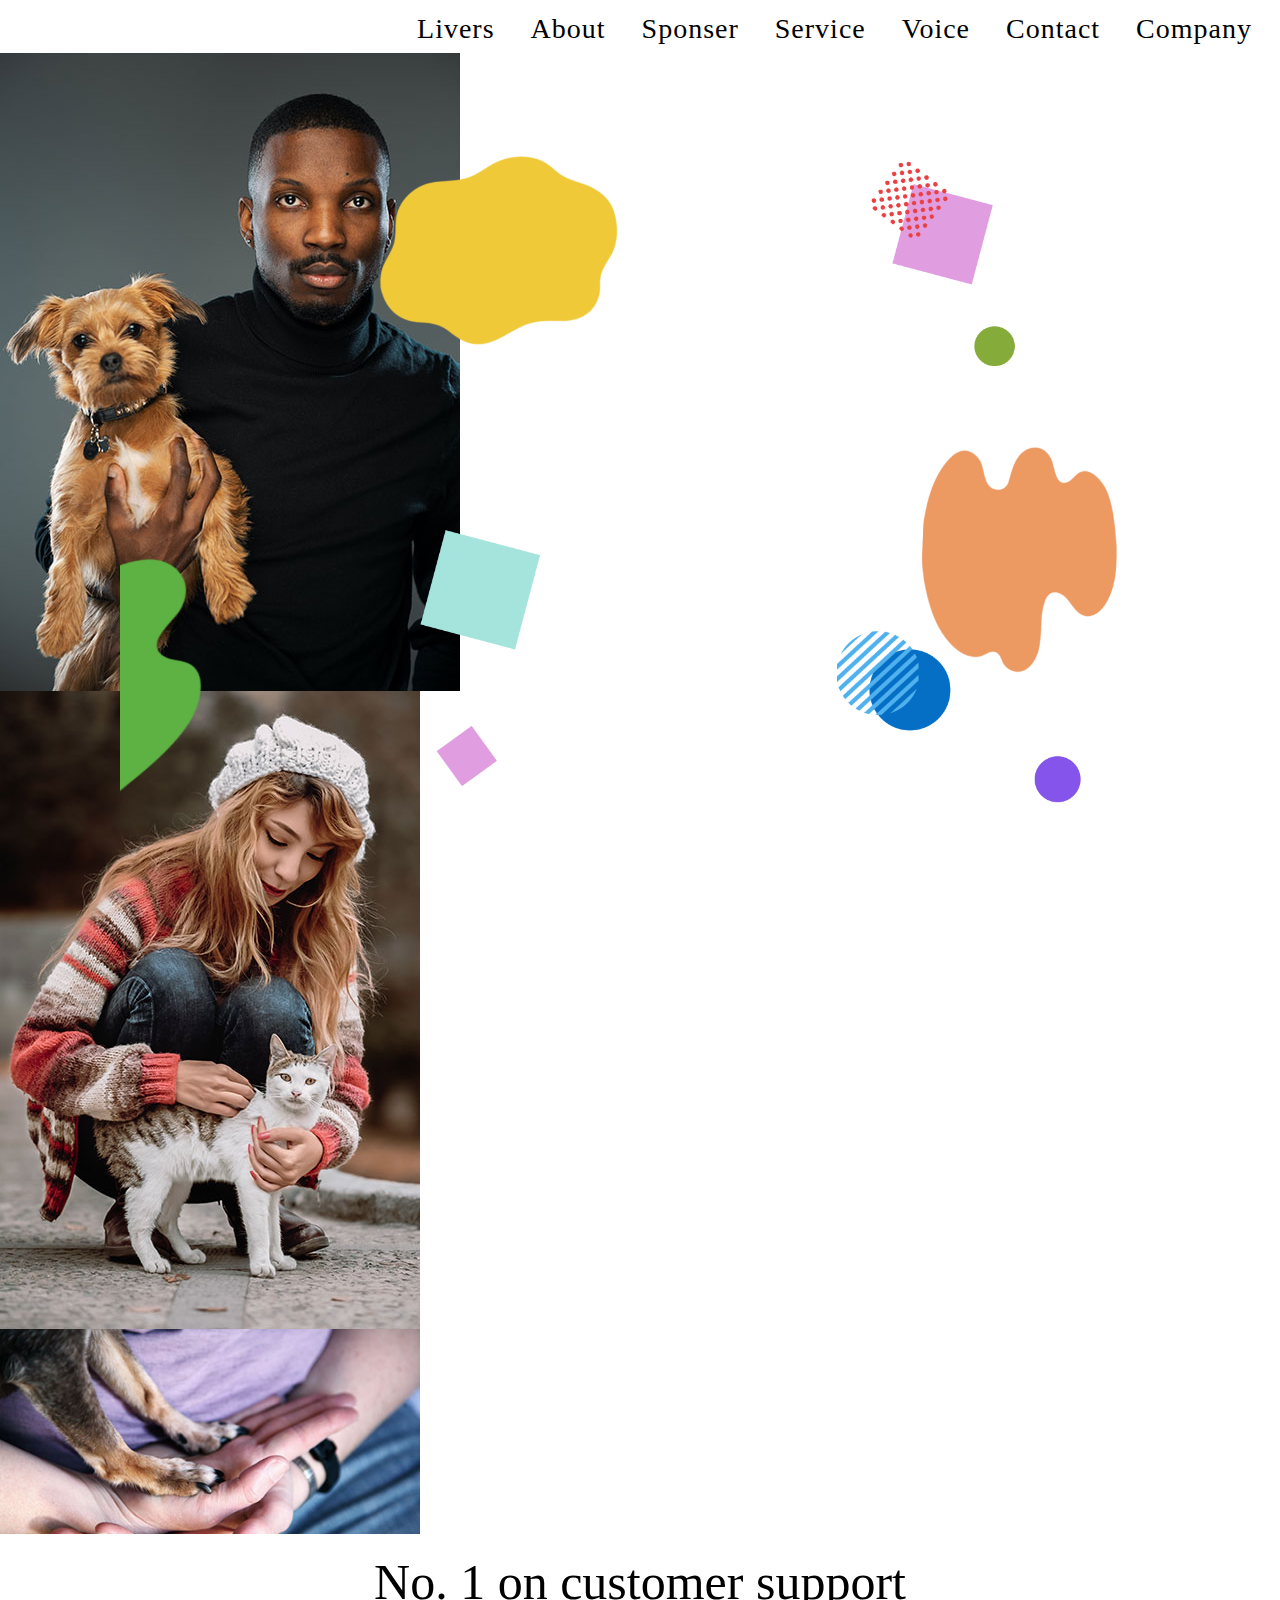
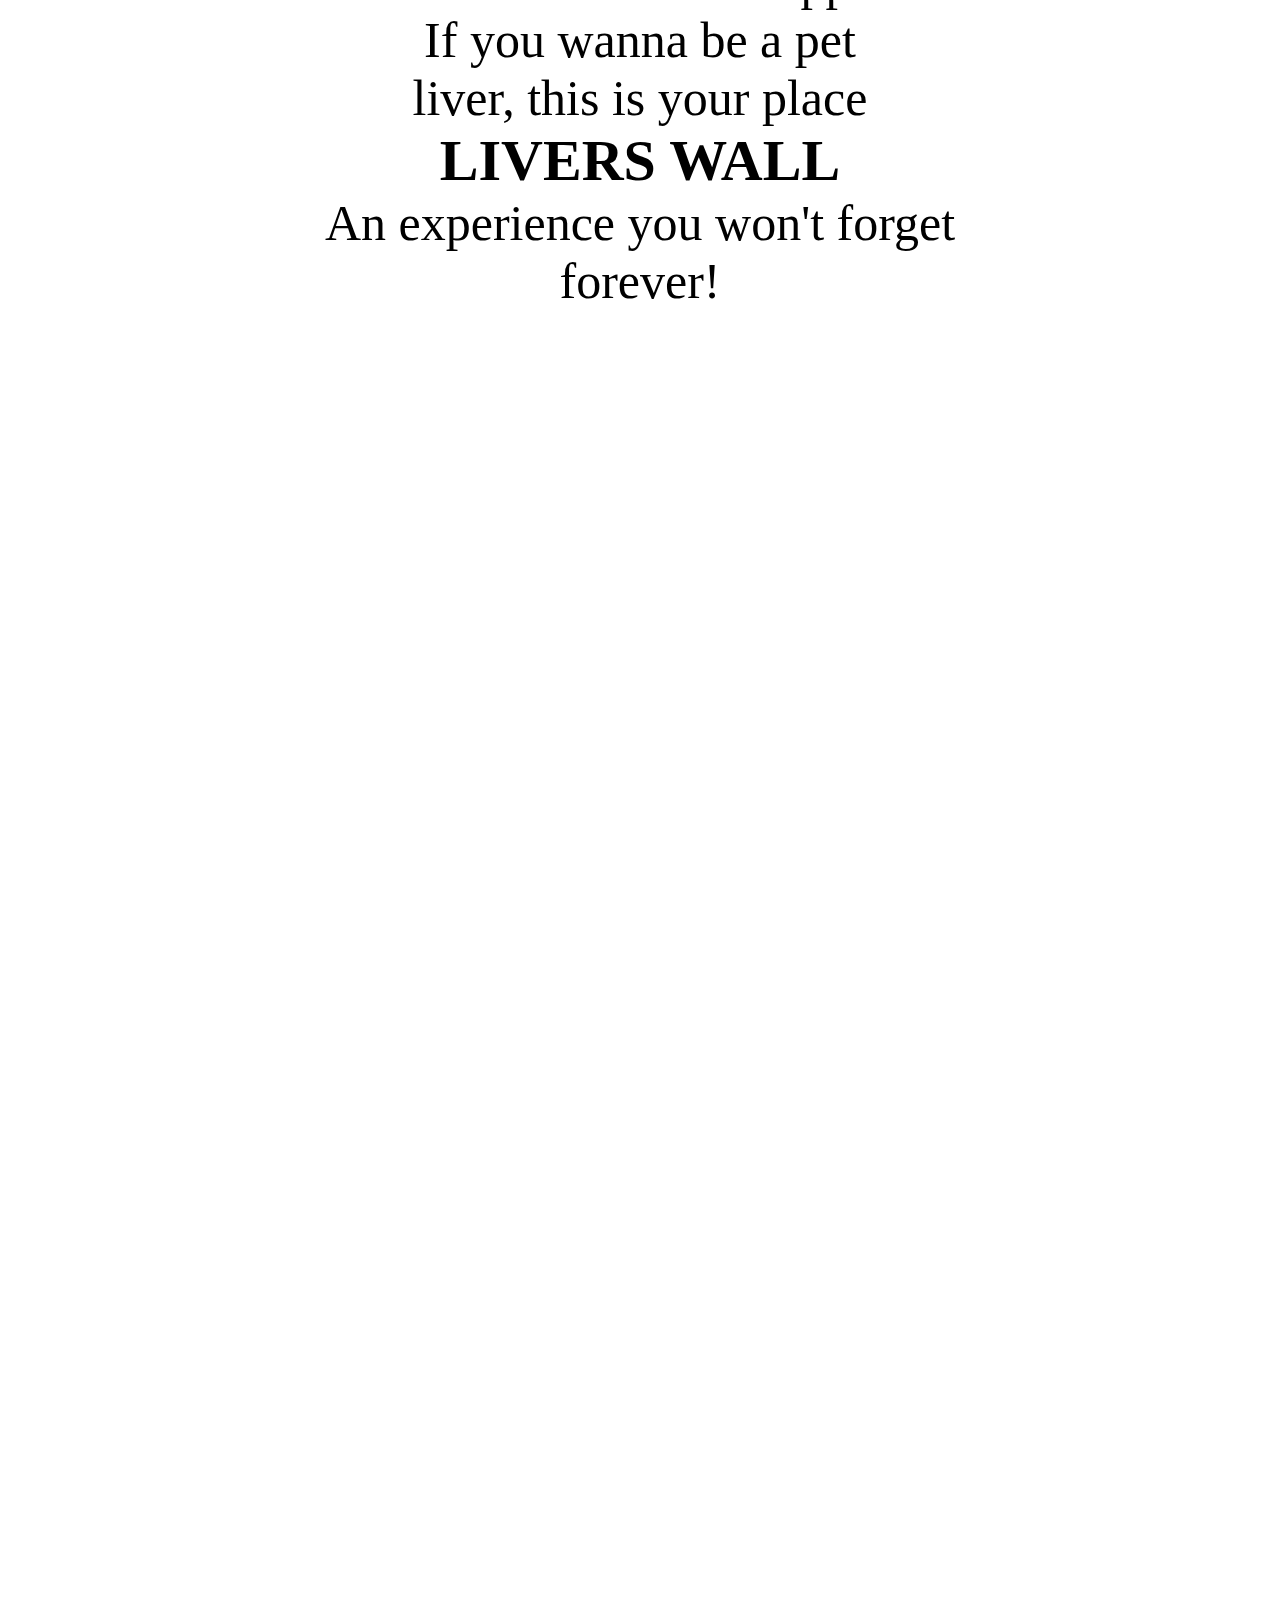
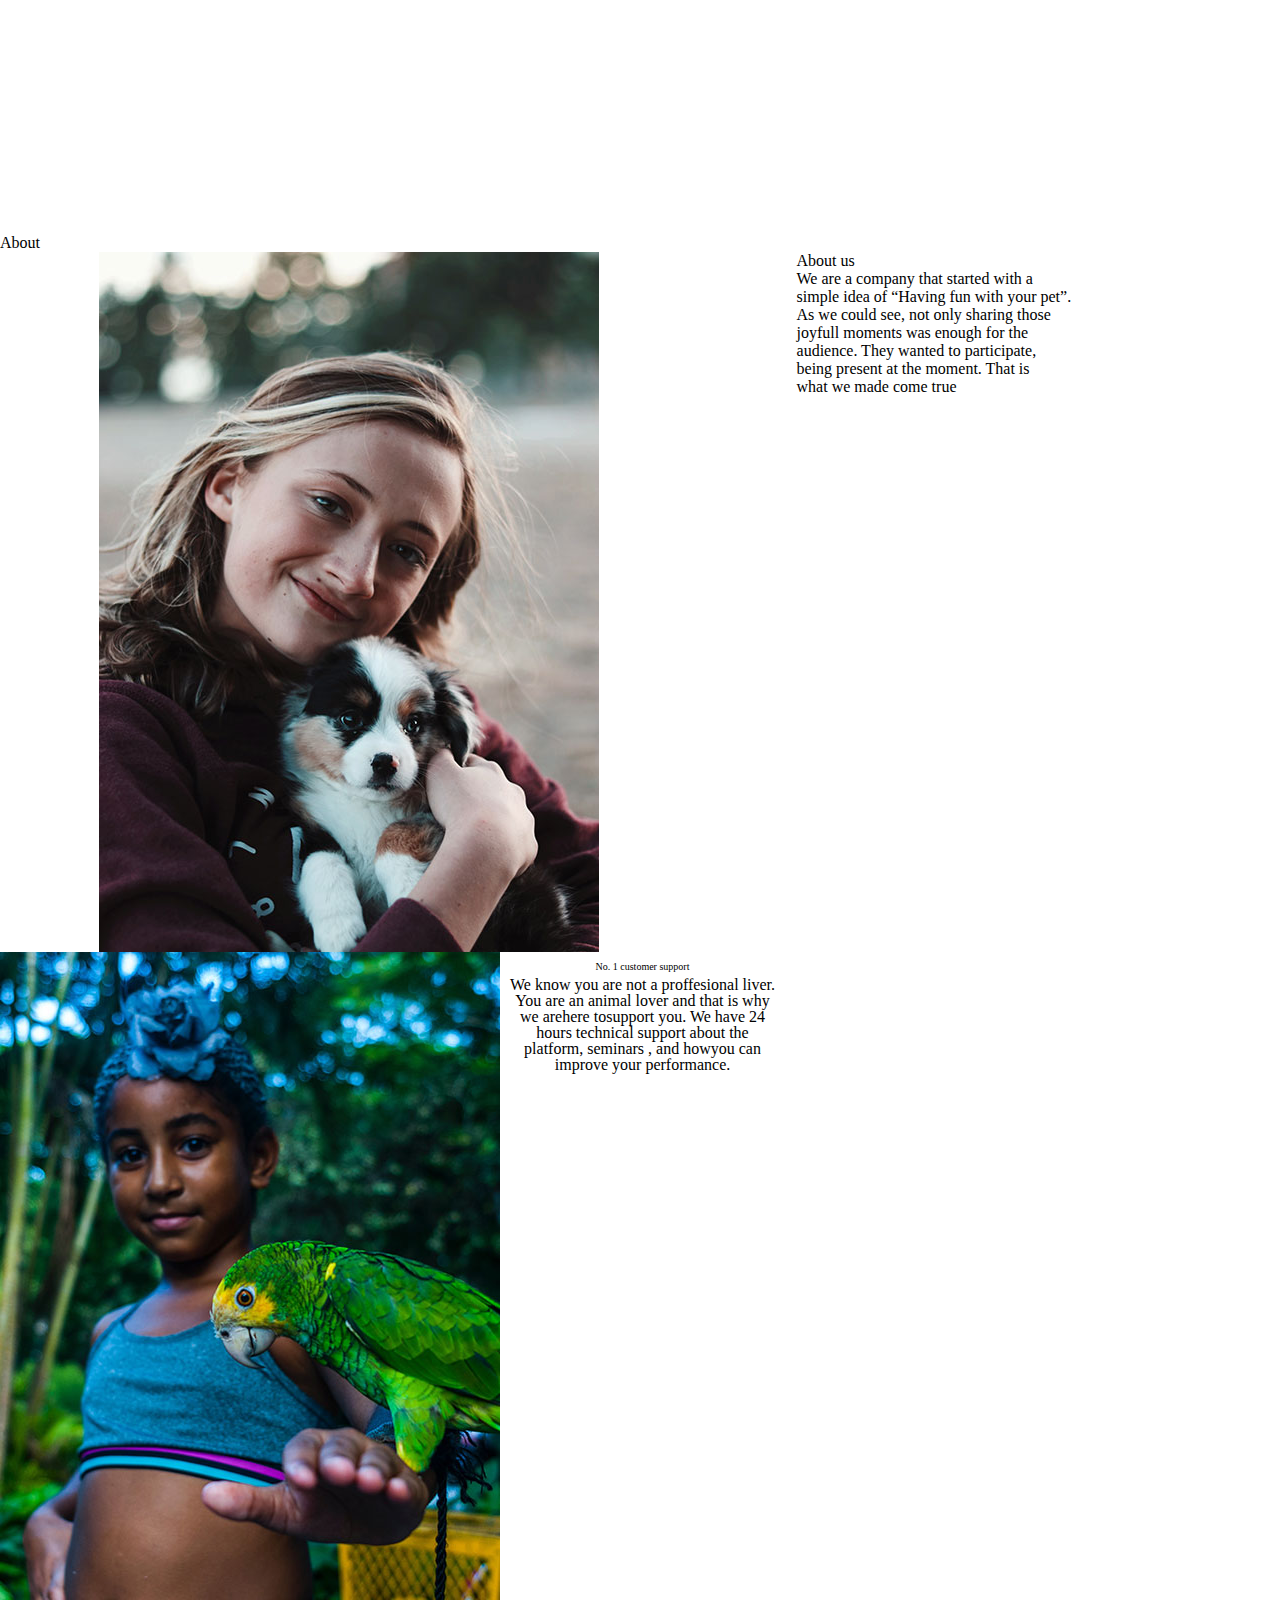
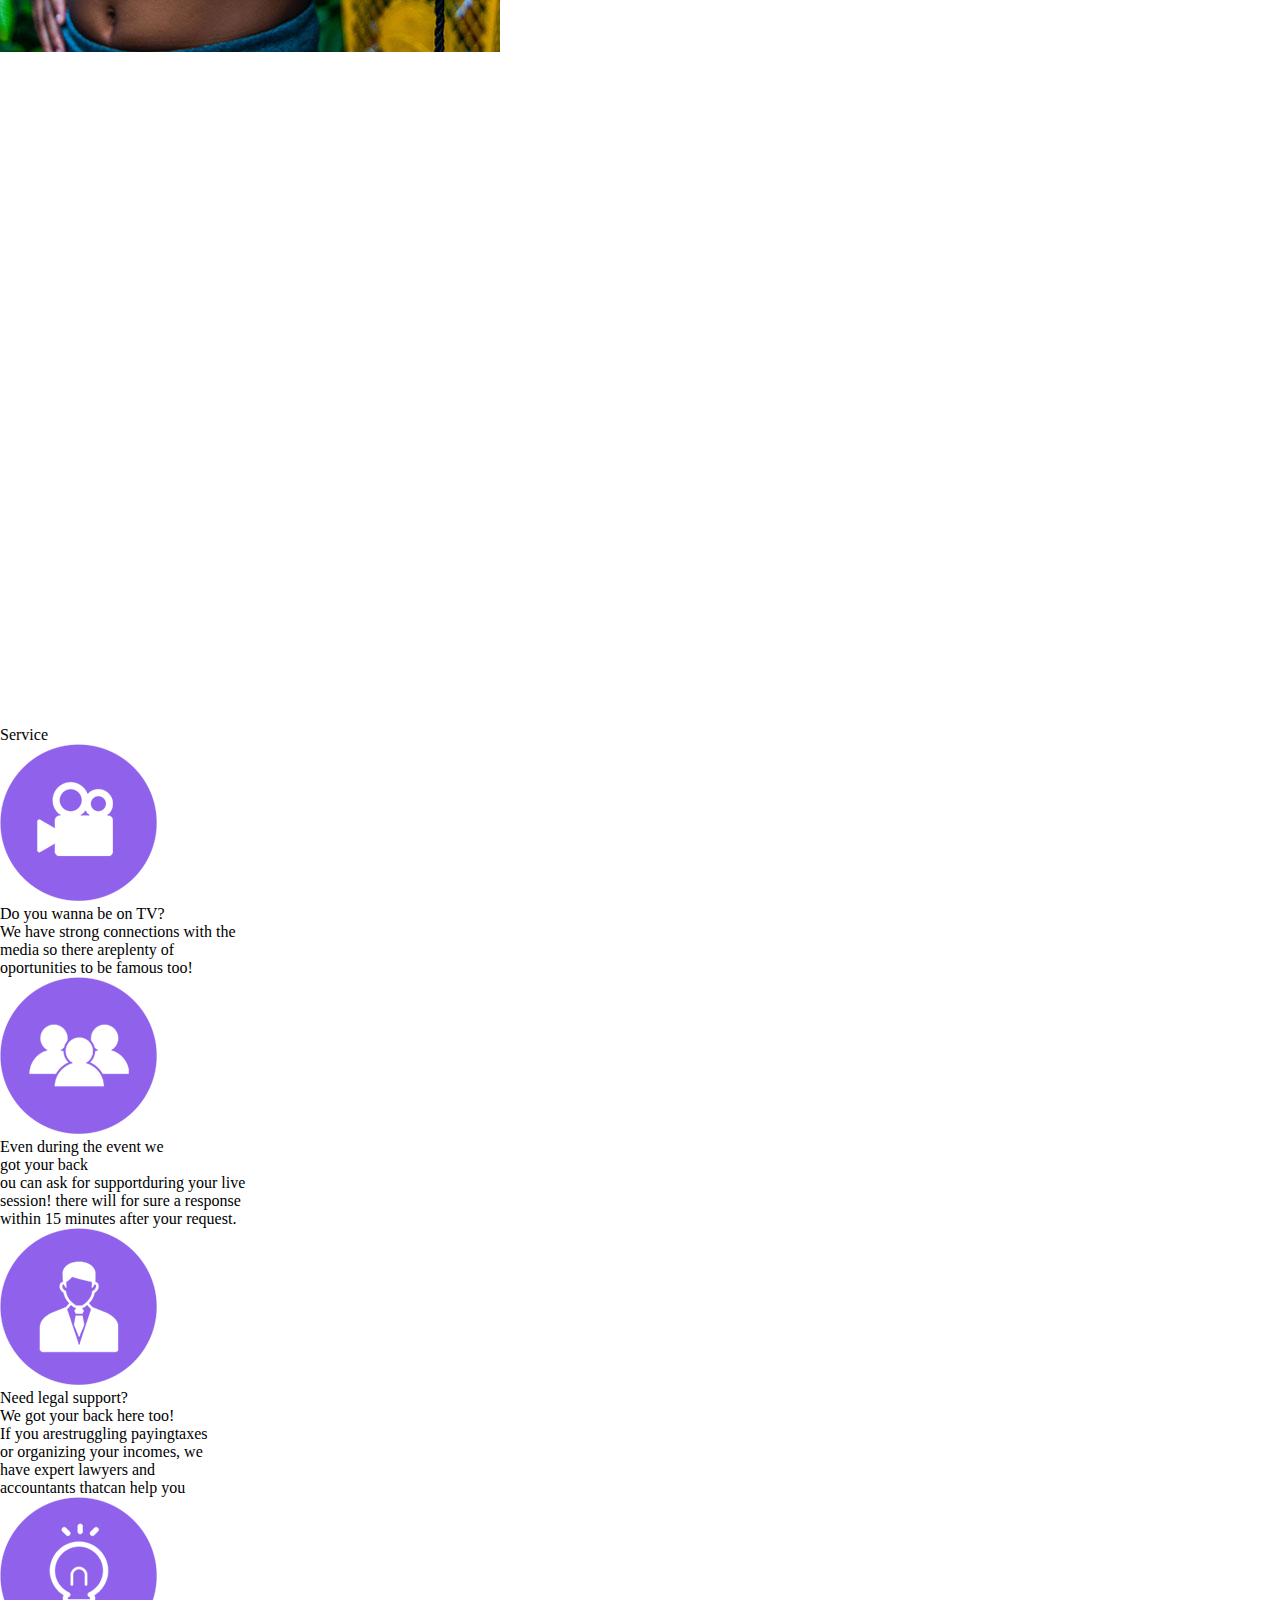
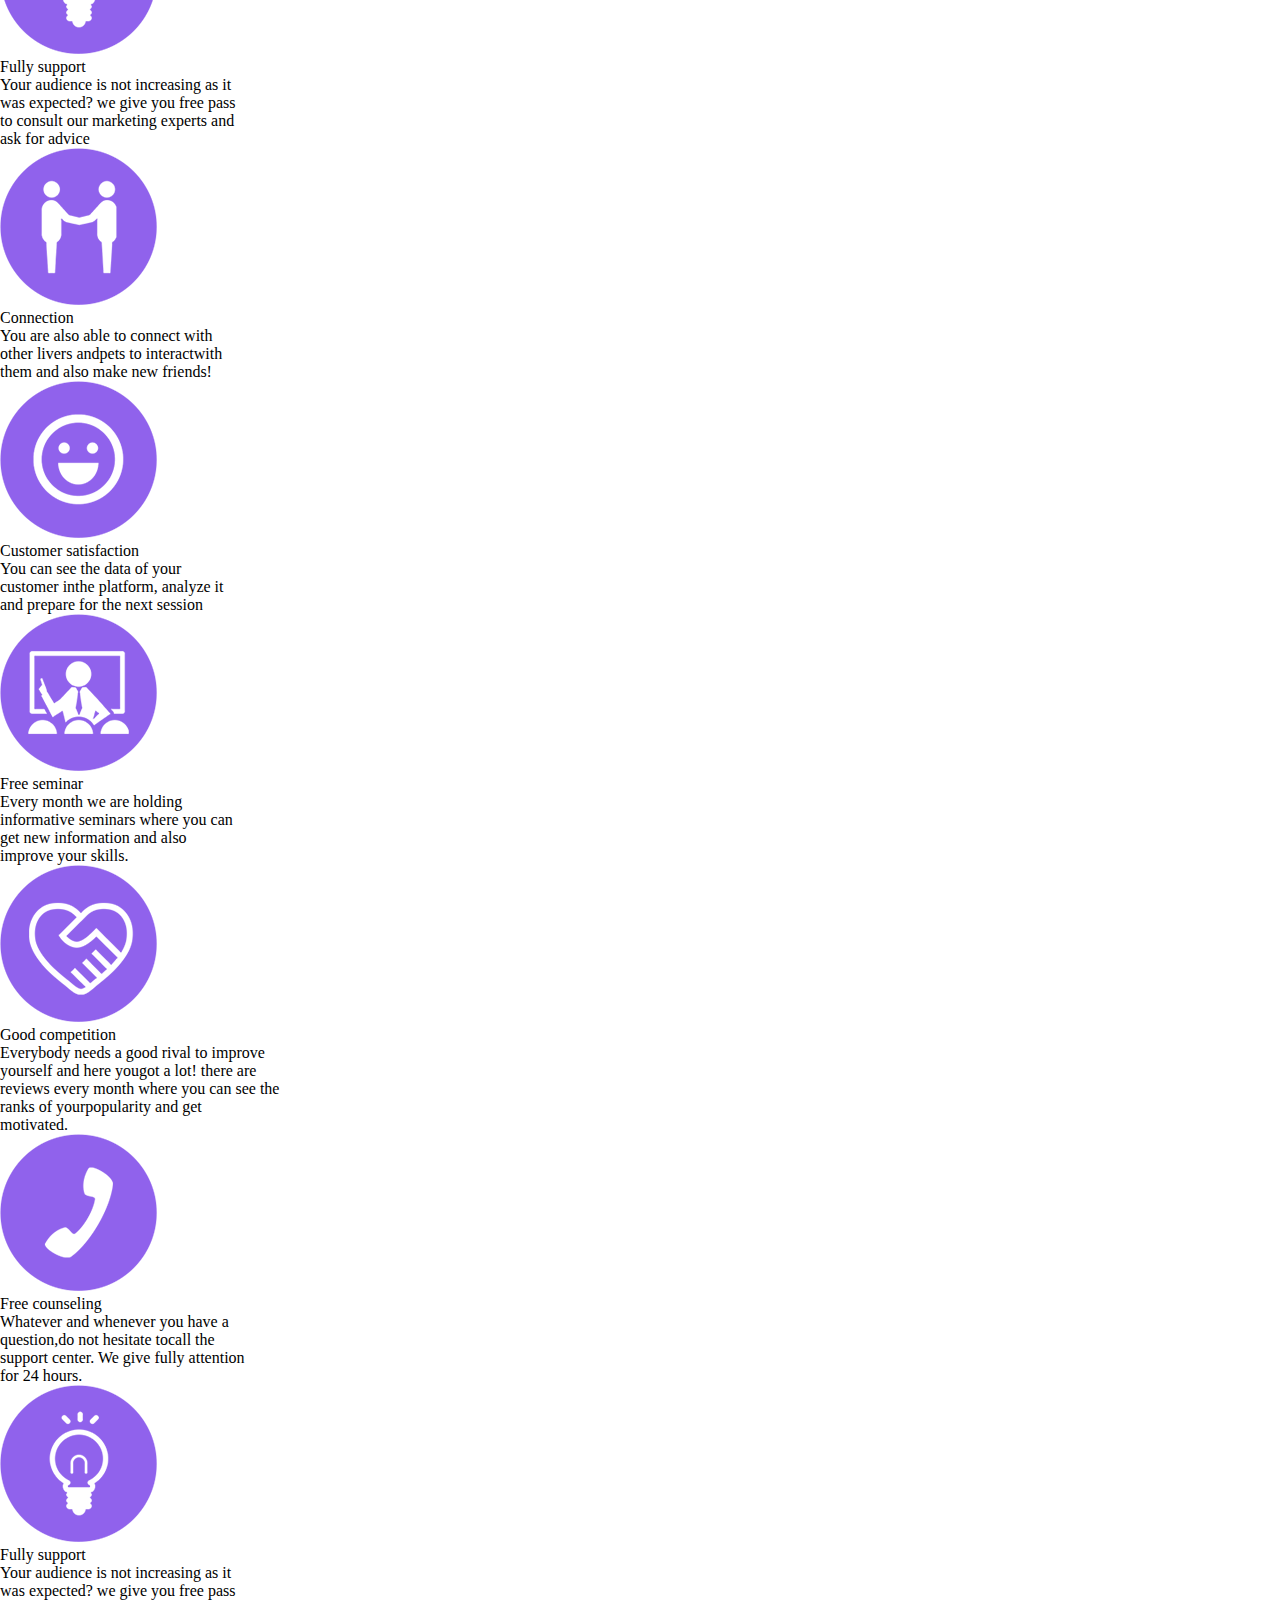
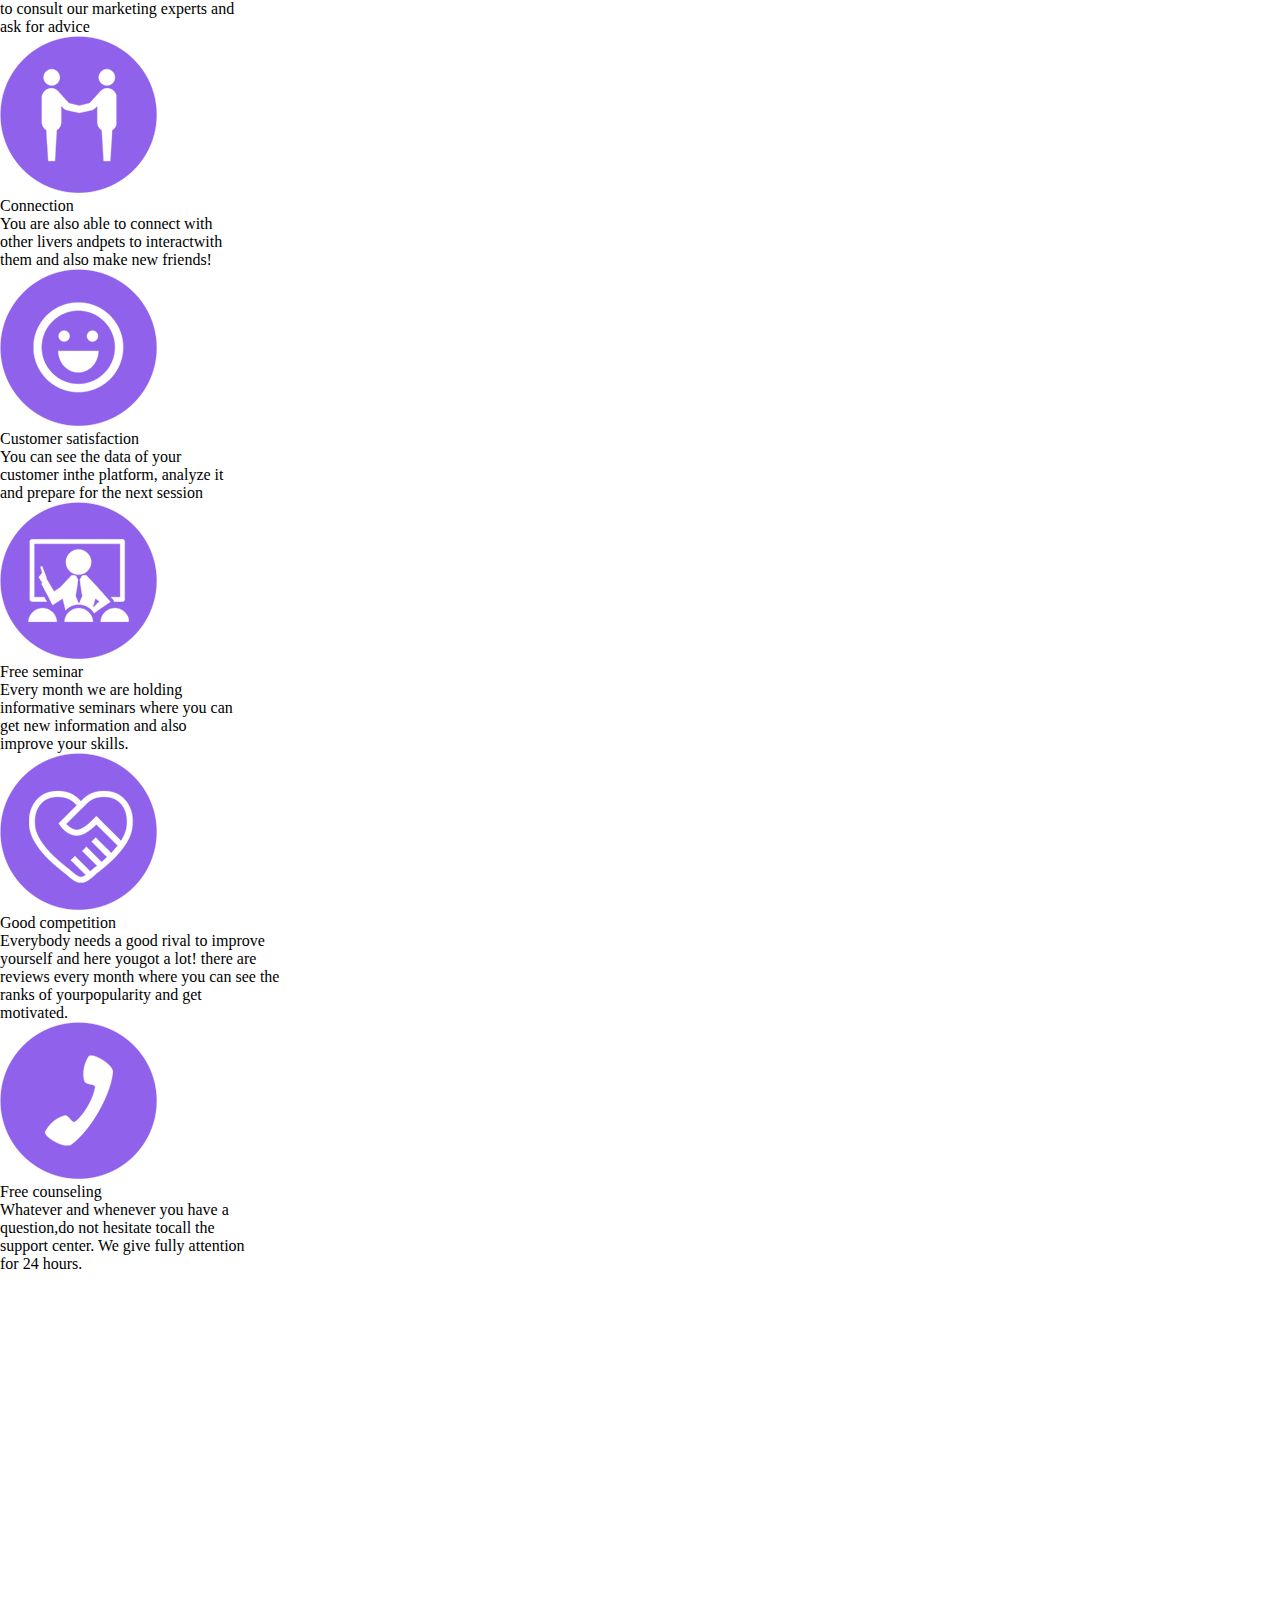
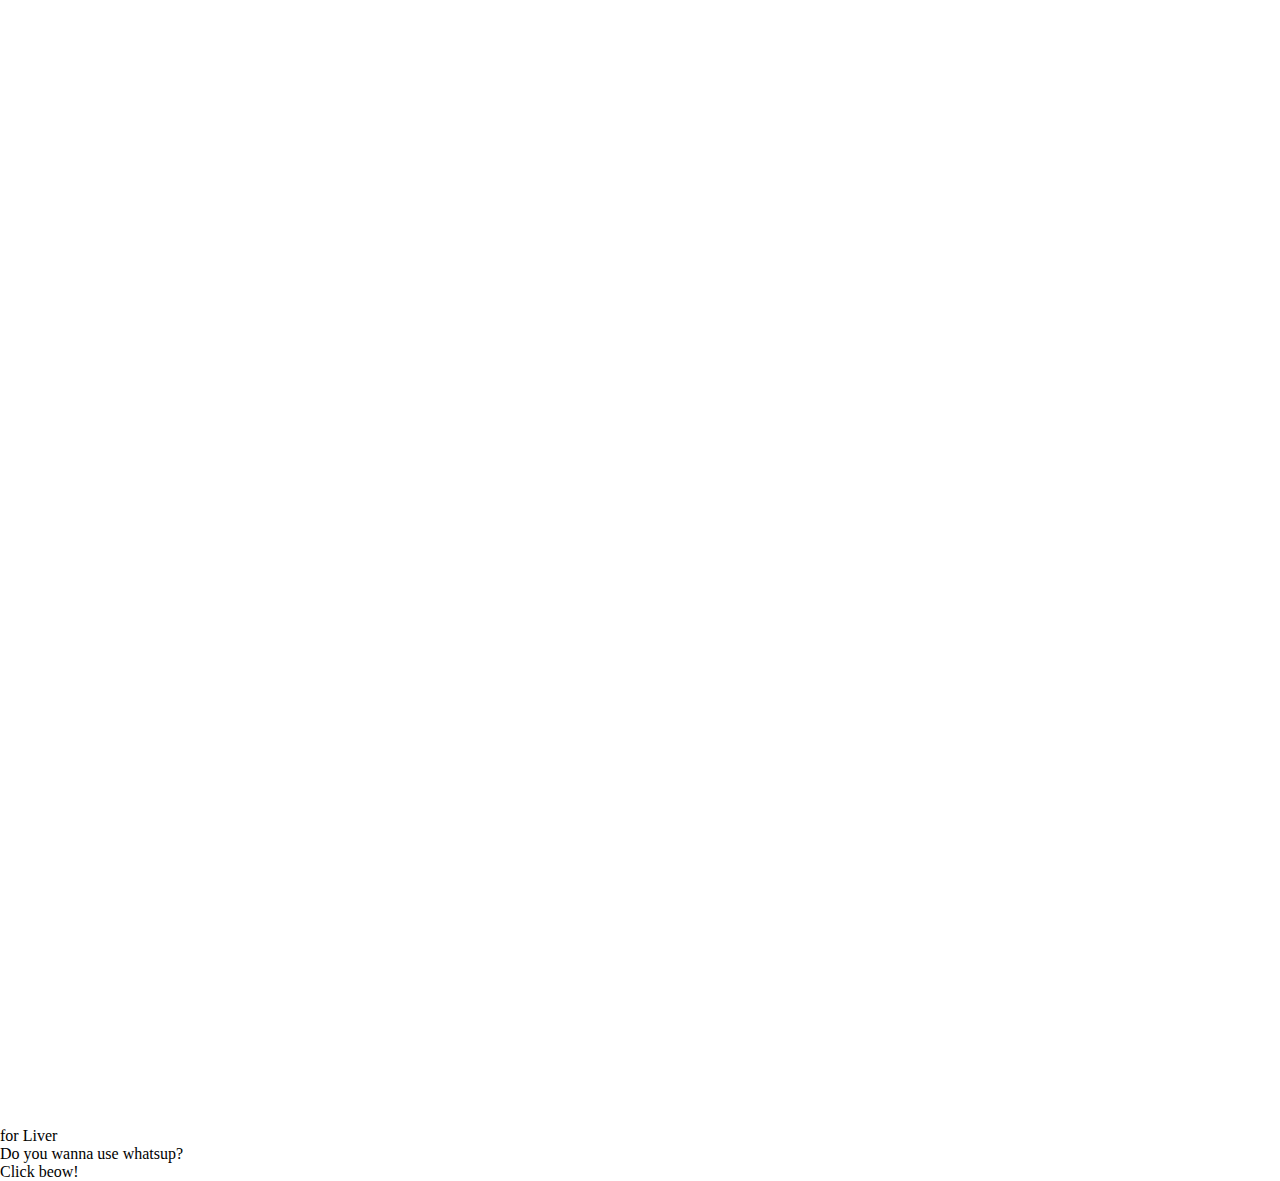
<file: index.html>
<!DOCTYPE html>
<html lang="en">

<head>
  <meta charset="UTF-8">
  <meta http-equiv="X-UA-Compatible" content="IE=edge">
  <meta name="viewport" content="width=device-width, initial-scale=1.0">

  <link rel="stylesheet" href="./assets/css/style.css">
  <link rel="stylesheet" href="./recet.css">

  <title>pet_livers </title>
</head>

<!-- <body>
   <nav>
    <header>
      <div class="nav">
        <nav class="header-right">
          <ul>
            <li><a href="#Livers">Livers</a></li>
            <li><a href="#About">About</a></li>
            <li><a href="#Sponser">Sponser</a></li>
            <li><a href="#Service">Service</a></li>
            <li><a href="#Voice">Voice</a></li>
            <li><a href="#Contact">Contact</a></li>
            <li><a href="#Company">Company</a></li>
          </ul>
        </nav>
    </header>

    <main> -->
    <!----- kv ----->
    <!-- <section class="kv">
      
      <div class="kv-img1"></div>
      <div class="kv-img2"></div>
      <div class="kv-img3"></div>
      <div class="kv-img4"></div>

      <div class="title-wrap">
      <div class="textarea">
        <div class="text-container">
        <p>No. 1 on customer support</p>
      </div>
    </div>
      <div class="text-container">
        <p>If you wanna be a pet<br>liver, this is your place</p>
      </div>

      <h1 class="main-title">LIVERS WALL</h1>

      <div class="text-container1">
        <p>An experience you won't forget<br>forever!</p>
      </div>
      </div>
      <div class="kv-pc">
      <img src="./img/kv_pc.png" alt="kv-pc">
    </div>

    </section> -->



    <!----- About ----->

    <!-- <section class="container">
      <div class="about-right">
      <div class="about">
      <h1 id="about">
        About
      </h1>
        <img class="picture" src="./img/about_01.jpg" alt="picture">
      </div>
      <div class="container-wrap">
      <h2>About us</h2>
        <p> We are a company that started with a <br> simple idea of “Having fun with
          your pet”. <br>As we could see, not only sharing those <br> joyfull moments was enough for the <br> audience.
          They wanted to participate, being present at the moment. That is <br> what we made come true
        </p>
        </div>
        </div>
      </div>
    </section>


    <section class="container">
    <div class="about-left">
      <div class="about">
      <img class="picture" src="./img/about_02.jpg" alt="picture">
    </div>
    <div class="container-wrap">
      <h2>No. 1 customer support</h2>
      <p>We know you are not a proffesional liver. <br>You are an animal lover and that is why <br> we are here to
        support you. We have 24 <br> hours technical support about the <br> platform, seminars , and how you can <br>
        improve your performance.
      </p>
      </div>
    </div>
    </section>

    <div class="mulch-deco"></div>

 -->




  <!----- Service ------>
  <!-- <section class="container">
    <div class="Service">
      <h1 id="Service">Service</h1>

      <div class="container">
        <div class="card-skin3">
        <div class="box">
          <img src="./img/icon_01.png" alt="icon">
          <h2 class="description">Do you wanna be on TV?</h2>
           <p class="description2"> We have strong connections with the <br>media so there areplenty of <br> oportunities to be famous too!
          </p>
        </div>
        
        <div class="box">
          <img src="./img/icon_02.png" alt="icon">
          <h2 class="description">Even during the event we got your back<br>You can ask for support during your live
            <br>session! there will for sure a response<br>within 15 minutes after your request.
          </h2>
        </div>
        
        <div class="box">
          <img src="./img/icon_03.png" alt="icon">
          <h2 class="description">Need legal support? <br>We got your back here too!<br>If you are struggling paying
            taxes<br>or organizing your incomes, we<br>have expert lawyers and<br>accountants that can help you
          </h2>
        </div>
        </div>
      </div>
     -->

      <!-- <div class="container">
        <div class="card-skin3">
        <div class="box">
          <img src="./img/icon_04.png" alt="icon">
          <h2 class="description">Fully support</h2>
          <p class="description2">
          Your audience is not increasing as it<br>was expected? we give you
            free pass<br>to consult our marketing experts and<br>ask for advice
          </div>

          <div class="box">
            <img src="./img/icon_05.png" alt="">
          <h1 class="description">Connection<br>You are also able to connect with<br>other livers and pets to interact
            with <br> them and also make new friends!</h1>
          </div>

         <div class="box">
            <img src="./img/icon_06.png" alt="">
          <h1 class="description">Customer satisfaction<br>You can see the data of your<br>customer in the platform,
            analyze it<br>and prepare for the next session</h1>
          </p>
        </div>
        </div>
      </div> -->

      <!-- <div class="container">
        <div class="card-skin3">
        <div class="box">
          <img src="./img/icon_07.png" alt="">
          <h1 class="description">Free seminar</h1>
          <p class="description2">
            Every month we are holding <br> informative seminars where you can <br>
            get new information and also <br> improve your skills.
          </div>

          <div class="box">
          <img src="./img/icon_08.png" alt="">
          <h1 class="description">Good competition <br>Everybody needs a good rival to improve <br> yourself and here you
            got a lot! there are <br> reviews every month where you can see the <br> ranks of your popularity and get
            <br> motivated.</h1>
          </div>
          
          <div class="box">
          <img src="./img/icon_09.png" alt="">
          <h1 class="description">Free counseling <br>Whatever and whenever you have a <br> question, do not hesitate to
            call the <br> support center. We give fully attention <br> for 24 hours.</h1>
          </p>
        </div>
    </div>
    </div>
    </div>
  </section> -->

<!-- contact -->
<!-- <section class="contact">
  <form class="container">

    <label for="fastname">Name</label>
    <input type="text" id="name" name="name">

    <label for="email">Email</label>
    <input type="text" id="email" name="email">

    <label for="tel">Tel</label>
    <input type="text" id="tel" name="tel">

    <label for="content">Content</label>
    <textarea id="content" name="content"  style="height:250px"></textarea>

    <button type="submit" value="Submit"></button>
    <input type="submit" class="form-btn" value="Submit">

  </form>
</section> -->




<!-- 真ん中ボーダー見本 -->
<!-- <div class="wrap">
  <div class="box-a">ボックスA</div>
  <div class="box-b">ボックスB</div>
 </div>
  </main>
  </div>  -->

  <body>
    <!----- nav ----->
    <header>
        <div class="nav">
            <nav class="header-right">
                <ul>
                    <li><a href="#Livers">Livers</a></li>
                    <li><a href="#About">About</a></li>
                    <li><a href="#Sponser">Sponser</a></li>
                    <li><a href="#Service">Service</a></li>
                    <li><a href="#Voice">Voice</a></li>
                    <li><a href="#Contact">Contact</a></li>
                    <li><a href="#Company">Company</a></li>
                </ul>
            </nav>
    </header>

    <main>

        <!----- kv ----->
        <section class="kv">
            <div class="kv-img1"></div>
            <div class="kv-img2"></div>
            <div class="kv-img3"></div>
            <div class="kv-img4"></div>
            <div class="textarea">
                <div class="text-container">
                    <p>No. 1 on customer support</p>
                    <p>If you wanna be a pet<br>liver, this is your place</p>
                    <h1 class="main-title">LIVERS WALL</h1>
                    <p>An experience you won't forget<br>forever!</p>
                </div>
                <div class="kv-pc">
                    <img src="./img/kv_pc.png" alt="kv-pc">
                </div>
            </div>
        </section>

        <!---- Pet livers ---->
        <section class="pet-livers">
          <h1>Pet Livers</h1>
          <div class="container-livers">
              <div class="box-livers1">
                  <div class="livers" id="Alice">
                      <img src="./img2/liver_01.jpg" alt="Alice">
                      <h3>Liver</h3>
                      <h2>Alice</h2>
                      <p>
                          There is no gain without pain
                      </p>
                  </div>
  
                  <div class="livers" id="Nancy">
                      <img src="./img2/liver_02.jpg" alt="Nancy">
                      <h3>Liver</h3>
                      <h2>Nancy</h2>
                      <p>
                          Obviously there is no better friend<br> than my dog
                      </p>
                  </div>
  
                  <div class="livers" id="Mat">
                      <img src="./img2/liver_06.jpg" alt="Mat">
                      <h3>Liver</h3>
                      <h2>Mat</h2>
                      <p>
                          There is only one kind of<br> superhero and that is my dog.
                      </p>
                  </div>
  
                  <div class="livers" id="Oscar">
                      <img src="./img2/liver_05.jpg" alt="Oscar">
                      <h3>Liver</h3>
                      <h2>Oscar</h2>
                      <p>
                          They can tell when you are lying.<br> It is the smell of guilty.
                      </p>
                  </div>
              </div>
  
  
  
              <div class="box-livers2">
  
                  <div class="livers" id="Nataly">
                      <img src="./img2/liver_08.jpg" alt="Nataly">
                      <h3>Liver</h3>
                      <h2>Nataly</h2>
                      <p>
                          It is totally normal to undestand<br> your pet feelings.
                      </p>
                  </div>
                  
                  <div class="livers" id="Zach">
                      <img src="./img2/liver_07.jpg" alt="Zach">
                      <h3>Liver</h3>
                      <h2>Zach</h2>
                      <p>
                          Hiking with my cat gives me<br> a whole another perspective of<br> nature
                      </p>
                  </div>
                  
                  <div class="livers" id="John">
                      <img src="./img2/liver_10.jpg" alt="John">
                      <h3>Liver</h3>
                      <h2>John</h2>
                      <p>
                          My parrot is so well trained he<br> can immitate any Hollywood star.
                      </p>
                  </div>
                  
                  <div class="livers" id="Simona">
                      <img src="./img2/liver_09.jpg" alt="Simona">
                      <h3>Liver</h3>
                      <h2>Simona</h2>
                      <p>
                          She is and she will be always my<br> first priority.
                      </p>
                  </div>
              </div>
          </div>
      </section>
  



        <!----- About ----->
        <div class="about-right">
            <h1 id="About">About</h1>
            <div class="container">
                <img src="./img/about_01.jpg" alt="img">
                <div class="description">
                    <h2 class="description-title">About us</h2>
                    <p> We are a company that started with a <br> simple idea of “Having fun with
                        your pet”. <br>As we could see, not only sharing those <br> joyfull moments was enough for the
                        <br> audience.
                        They wanted to participate,<br>being present at the moment. That is <br> what we made come true
                    </p>
                </div>
            </div>
        </div>


        <div id="about" class="about-left">
            <div class="container">
                <img class="imag" src="./img/about_02.jpg" alt="img">
                <div class="description">
                    <h2 class="description-title">No. 1 customer support</h2>
                    <p>We know you are not a proffesional liver. <br>You are an animal lover and that is why <br>
                        we arehere tosupport you. We have 24 <br> hours technical support about the <br>
                        platform, seminars , and howyou can <br>improve your performance.
                    </p>
                </div>
            </div>
        </div>

         <!---- Sponser ---->
         <section class="sponser">
          <h1>Sponser</h1>
          <!-- <div class="container-sponser"> -->
            <div class="sponser1">
                <img src="./img2/animalprotection.jpg" alt="sponser" id="animal-rights">
            </div>  
  
            <div class="sponser2">
                <img src="./img2/animal_foundation.jpg" alt="sponser" id="animal-foundation" >
            </div>
  
              <h5>Liver Wall is sponser of animal protection association.</h5>
          <!-- </div> -->
      </section>




        <!-- <div class="mulch-deco"></div>
        <img src="./img/deco_01.png" alt="">
        <img src="./img/deco_02.png" alt="">
        <img src="./img/deco_03.png" alt="">
        <img src="./img/deco_04.png" alt="">
        <img src="./img/deco_05.png" alt="">
        <img src="./img/deco_06.png" alt="">
        <img src="./img/deco_07.png" alt="">
        <img src="./img/deco_08.png" alt="">
        <img src="./img/deco_09.png" alt="">
        <img src="./img/deco_10.png" alt=""> -->


        <!----- Service ------>

        <!-- <div class="service">
            <h1 id="Service">Service</h1>

            <div class="box-a">
                <img src="./img/icon_01.png" alt="icon">
                <h2>Do you wanna be on TV?</h2>
                <p> We have strong connections with the <br>media so there areplenty of<br> oportunities to be famous
                    too!
                </p>

                <img src="./img/icon_02.png" alt="icon">
                <h2>Even during the event we <br> got your back</h2>
                <p>ou can ask for supportduring your live<br>session! there will for sure a response<br>within 15
                    minutes after your request.
                </p>


                <img src="./img/icon_03.png" alt="icon">
                <h2>Need legal support?</h2>
                <p>We got your back here too!<br>If you arestruggling payingtaxes<br>or organizing your incomes,
                    we<br>have expert lawyers and<br>accountants thatcan help you
                </p>
            </div>
        </div> -->

        <div class="service">
          <h1 id="Service">Service</h1>

          <div class="box-a">
              <img src="./img/icon_01.png" alt="icon">
              <h2>Do you wanna be on TV?</h2>
              <p> We have strong connections with the <br>media so there areplenty of<br> oportunities to be famous
                  too!
              </p>

              <img src="./img/icon_02.png" alt="icon">
              <h2>Even during the event we <br> got your back</h2>
              <p>ou can ask for supportduring your live<br>session! there will for sure a response<br>within 15
                  minutes after your request.
              </p>


              <img src="./img/icon_03.png" alt="icon">
              <h2>Need legal support?</h2>
              <p>We got your back here too!<br>If you arestruggling payingtaxes<br>or organizing your incomes,
                  we<br>have expert lawyers and<br>accountants thatcan help you
              </p>
          </div>
      



      <div class="box-b">
          <img src="./img/icon_04.png" alt="icon">
          <h2>Fully support</h2>
          <p>Your audience is not increasing as it<br>was expected? we give you
              free pass<br>to consult our marketing experts and<br>ask for advice
          </p>


          <img src="./img/icon_05.png" alt="">
          <h2>Connection</h2>
          <p>You are also able to connect with<br>other livers andpets to interactwith <br>
              them and also make new friends!
          </p>

          <img src="./img/icon_06.png" alt="">
          <h2>Customer satisfaction</h2>
          <p>You can see the data of your<br>customer inthe platform,
              analyze it<br>and prepare for the next session
          </p>
      </div>



      <div class="box-c">
          <img src="./img/icon_07.png" alt="">
          <h2>Free seminar</h2>
          <p>Every month we are holding <br> informative seminars where you can <br>
              get new information and also <br> improve your skills.
          </p>

          <img src="./img/icon_08.png" alt="">
          <h2>Good competition</h2>
          <p>Everybody needs a good rival to improve <br>yourself and here yougot a lot! there are <br>
              reviews every month where you can see the <br> ranks of yourpopularity and get<br> motivated.
          </p>

          <img src="./img/icon_09.png" alt="">
          <h2>Free counseling </h2>
          <p>Whatever and whenever you have a <br> question,do not hesitate tocall the <br> support center. We give
              fully attention <br>
              for 24 hours.
          </p>
      </div>
  </div>


        <div class="box-b">
            <img src="./img/icon_04.png" alt="icon">
            <h2>Fully support</h2>
            <p>Your audience is not increasing as it<br>was expected? we give you
                free pass<br>to consult our marketing experts and<br>ask for advice
            </p>


            <img src="./img/icon_05.png" alt="">
            <h2>Connection</h2>
            <p>You are also able to connect with<br>other livers andpets to interactwith <br>
                them and also make new friends!
            </p>

            <img src="./img/icon_06.png" alt="">
            <h2>Customer satisfaction</h2>
            <p>You can see the data of your<br>customer inthe platform,
                analyze it<br>and prepare for the next session
            </p>
        </div>



        <div class="box-c">
            <img src="./img/icon_07.png" alt="">
            <h2>Free seminar</h2>
            <p>Every month we are holding <br> informative seminars where you can <br>
                get new information and also <br> improve your skills.
            </p>

            <img src="./img/icon_08.png" alt="">
            <h2>Good competition</h2>
            <p>Everybody needs a good rival to improve <br>yourself and here yougot a lot! there are <br>
                reviews every month where you can see the <br> ranks of yourpopularity and get<br> motivated.
            </p>

            <img src="./img/icon_09.png" alt="">
            <h2>Free counseling </h2>
            <p>Whatever and whenever you have a <br> question,do not hesitate tocall the <br> support center. We give
                fully attention <br>
                for 24 hours.
            </p>
        </div>

        <!----- Customer Voice ------>
        <section class="customer-voice">
          <h1>Customer Voice</h1>
  
          <div class="deco-voice"> 
              <img src="./img2/deco_07.png"  id="left-top" alt="deco">
              <img src="./img2/deco_09.png" id="left-bottom" alt="deco">
              <img src="./img2/deco_08.png" id="right-top" alt="deco">
              <img src="./img2/deco_10.png" id="right-bottom" alt="deco">
          </div>
  
          <div class="container-customer-voice">
  
              <div class="voice-left">
                  <img src="./img2/voice_01.jpg" alt="customer-voice">
              </div>
  
              <div class="voice-right">
                  <h4>Actual liver　Anna　</h4>
                  <h3>It is the best thing that<br> happened to my life</h3>
                  <p>
                      At the beggining, I wasn’t sure to put me and my dog on air but after I did for the first time and
                      see all the audience willing to see more and more... I was shocked!
                      I realized how much I can support someone by giving them a litle time of joy.
                  </p>
              </div>
          </div>
      </section>











        <!-- contact -->
        <section class="contact" id="Contact">
            <form class="container">
                <h5>for Client</h5>
                <p>samplesamplesamplesamplesample <br>
                    samplesamplesamplesamplesample
                </p>

                <label for="fastname">Name</label>
                <input type="text" id="name" name="name">

                <label for="email">Email</label>
                <input type="text" id="email" name="email">

                <label for="tel">Tel</label>
                <input type="text" id="tel" name="tel">

                <label for="content">Content</label>
                <textarea id="content" name="content" style="height:250px"></textarea>

                <button type="submit" value="Submit"></button>
                <input type="submit" class="form-btn" value="Submit">

            </form>
        </section>

        <!-- cimoany -->
        <section class="company">
          <h1>Company</h1>
          <div class="container-company">
              <div class="company-left">
                  <h2>LIVERS WALL</h2>
                  <h3>Details</h3>
                  <p>CEO : Cat lover Jennifer</p>
                  <p>tel : pets.lover@liverswall.com</p>
                  <p>Location : San Francisco CA</p>
                  <p>Services : Pet liver entertainment,<br>
                      Social experince with pets, volunteers,
                      etc
                  </p>
              </div>
  
              <div class="company-right">
                  <iframe
                      src="https://www.google.com/maps/embed?pb=!1m18!1m12!1m3!1d8679.57208534557!2d127.75502879720749!3d26.316503050913585!2m3!1f0!2f0!3f0!3m2!1i1024!2i768!4f13.1!3m3!1m2!1s0x0%3A0xdcd47737aa1ef208!2zVGVjaE5leHQg5rKW57iE5qCh!5e0!3m2!1sja!2sjp!4v1655369906067!5m2!1sja!2sjp"
                      width="600" height="450" style="border:0;" allowfullscreen="" loading="lazy"
                      referrerpolicy="no-referrer-when-downgrade"></iframe>
              </div>
          </div>
      </section>
 



        <!-- 真ん中ボーダー見本 -->
        <!-- <div class="wrap">
            <div class="box-border"></div>
            <div class="box-border1"></div>
        </div> -->


       
        <div class="for-Liver">
            <h6>for Liver</h6>
            <p>Do you wanna use whatsup? <br>
            Click beow!
            </p>
        </div>




    </main>
    </div>


</body>
</html>

  <script src="https://ajax.googleapis.com/ajax/libs/jquery/3.3.1/jquery.min.js"></script>
  <script src="./script.js"></script>
</body>

</html>
</file>
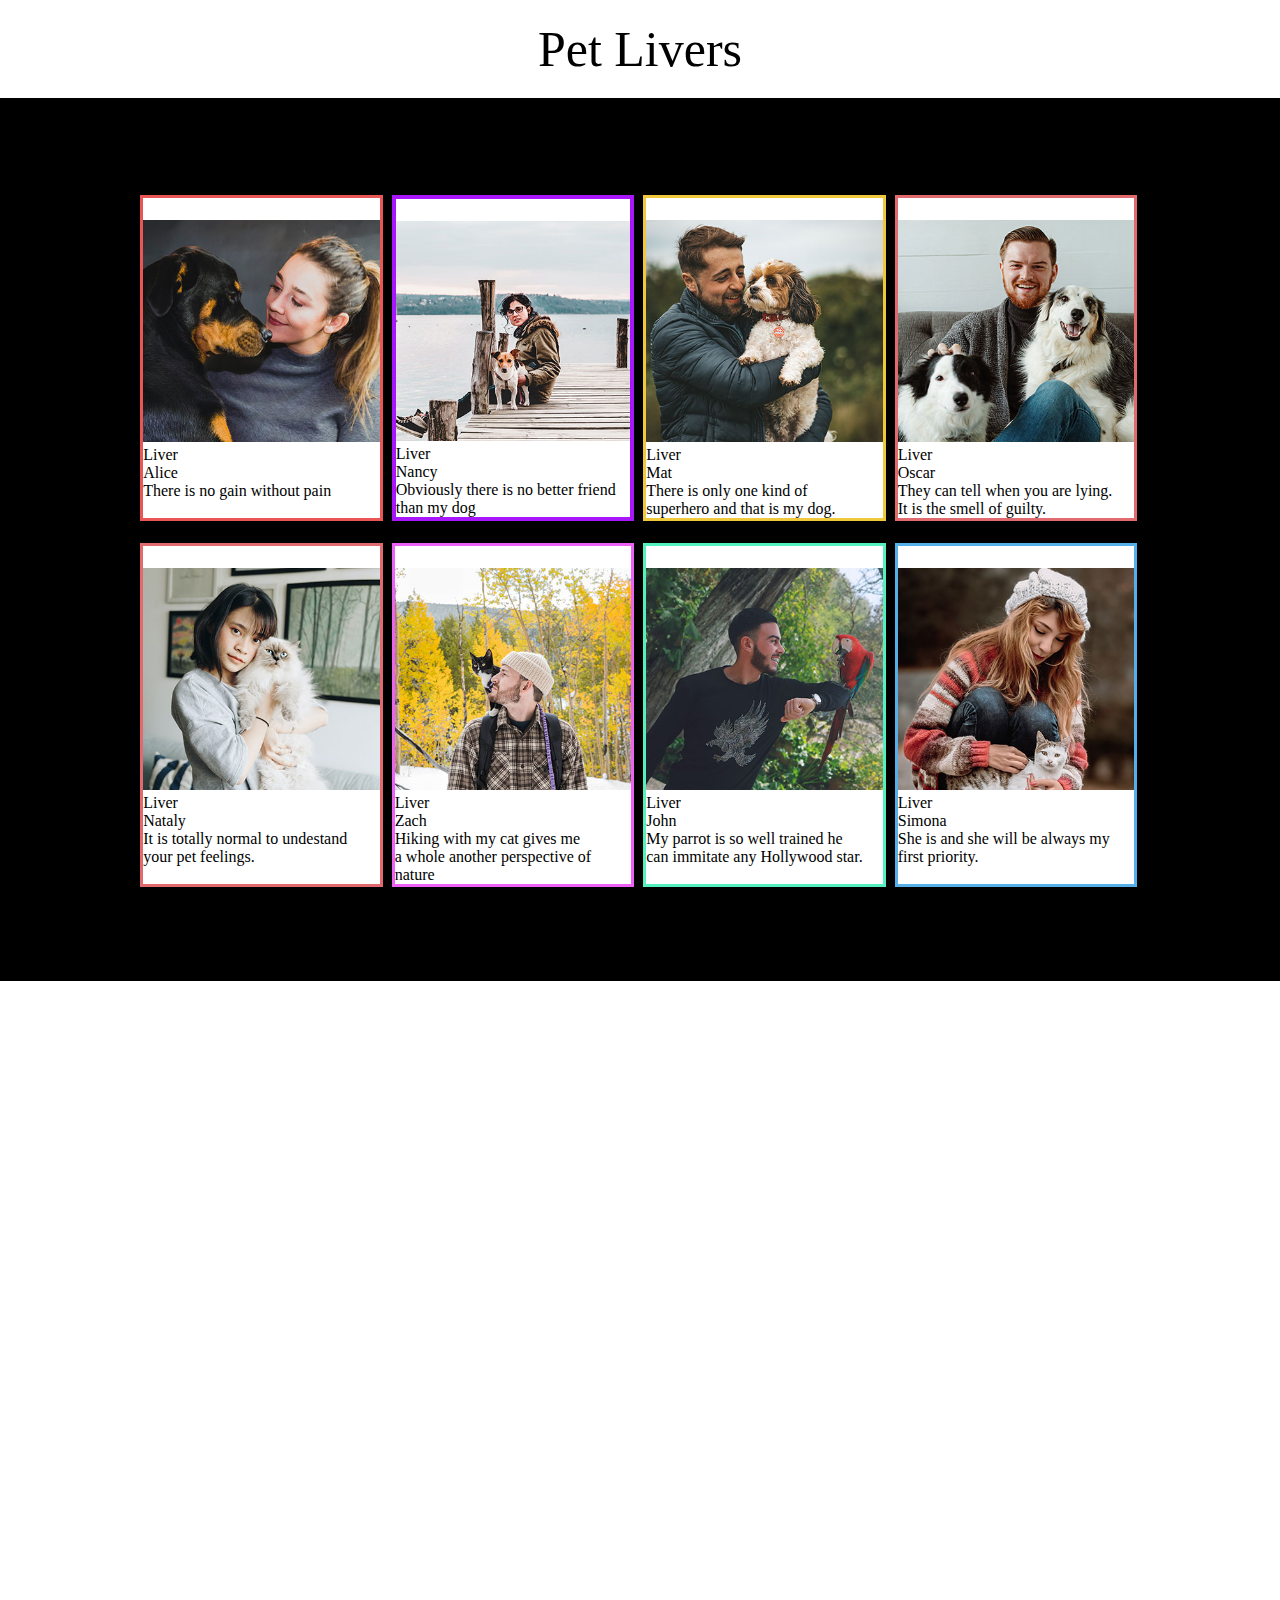
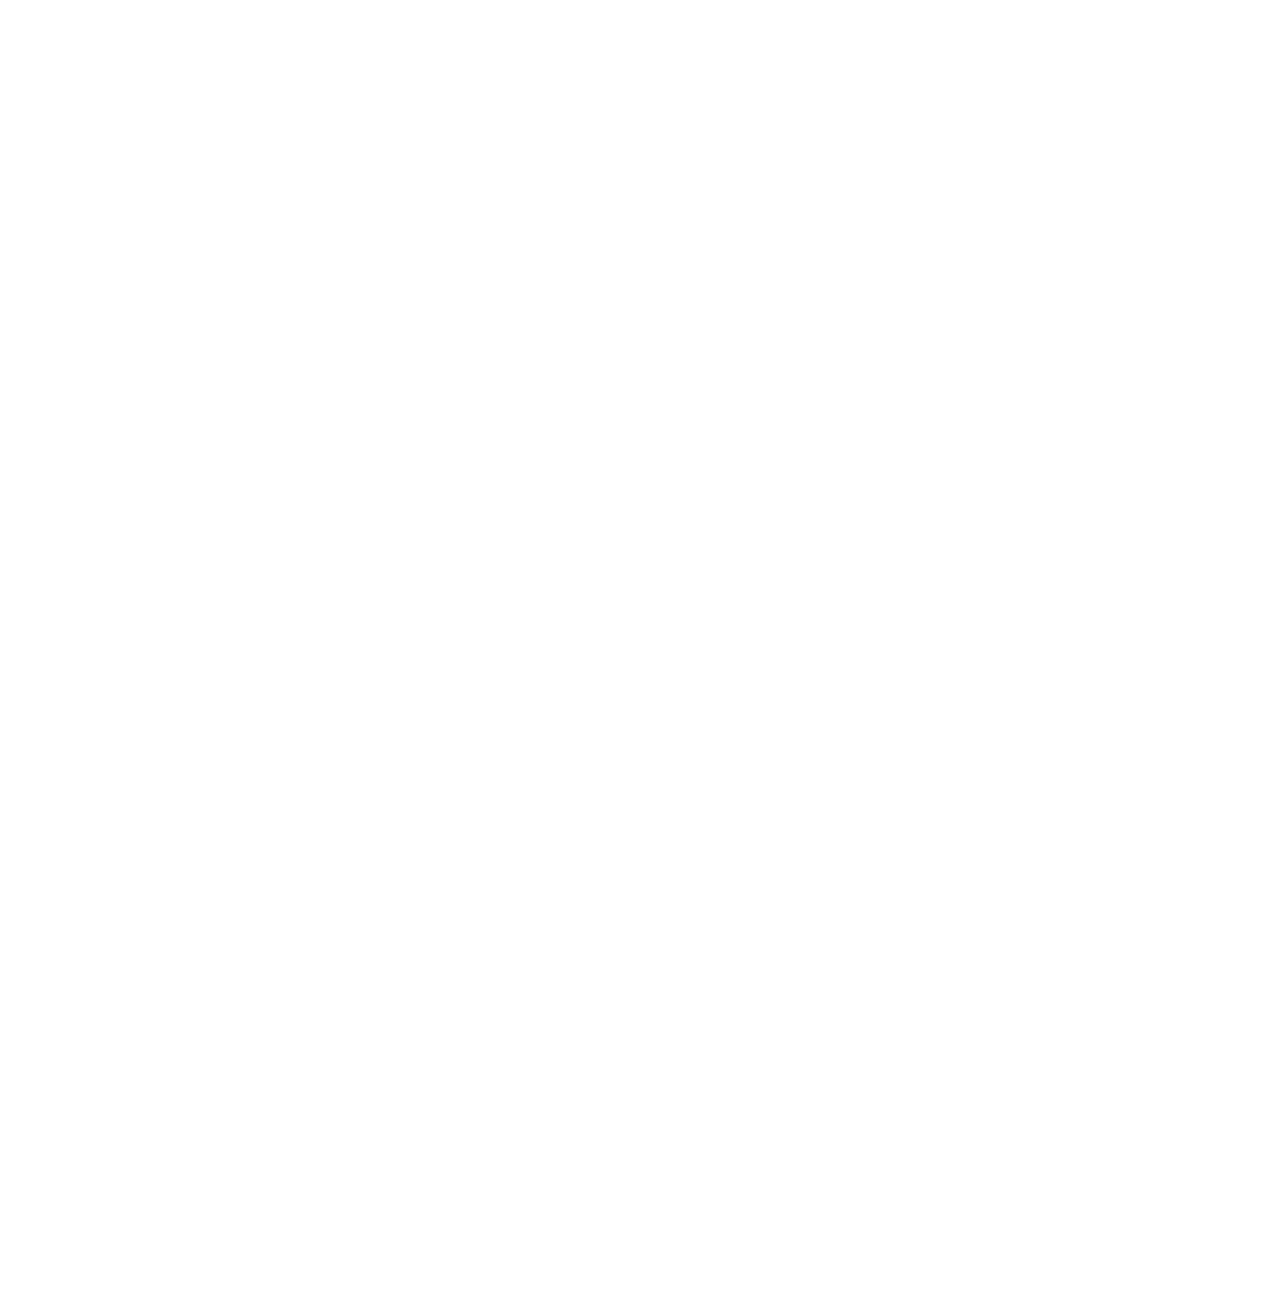
<file: fujioka.html>
<!DOCTYPE html>
<html lang="en">

<head>
    <meta charset="UTF-8">
    <meta http-equiv="X-UA-Compatible" content="IE=edge">
    <meta name="viewport" content="width=device-width, initial-scale=1.0">

    <link rel="stylesheet" href="./assets/css/style.css">
    <link rel="stylesheet" href="./recet.css">

    <title>pet_livers </title>
</head>

<body>
    <section class="pet-livers">
        <h1>Pet Livers</h1>
        <div class="container-livers">
            <div class="box-livers1">
                <div class="livers" id="Alice">
                    <img src="./img2/liver_01.jpg" alt="Alice">
                    <h3>Liver</h3>
                    <h2>Alice</h2>
                    <p>
                        There is no gain without pain
                    </p>
                </div>

                <div class="livers" id="Nancy">
                    <img src="./img2/liver_02.jpg" alt="Nancy">
                    <h3>Liver</h3>
                    <h2>Nancy</h2>
                    <p>
                        Obviously there is no better friend<br> than my dog
                    </p>
                </div>

                <div class="livers" id="Mat">
                    <img src="./img2/liver_06.jpg" alt="Mat">
                    <h3>Liver</h3>
                    <h2>Mat</h2>
                    <p>
                        There is only one kind of<br> superhero and that is my dog.
                    </p>
                </div>

                <div class="livers" id="Oscar">
                    <img src="./img2/liver_05.jpg" alt="Oscar">
                    <h3>Liver</h3>
                    <h2>Oscar</h2>
                    <p>
                        They can tell when you are lying.<br> It is the smell of guilty.
                    </p>
                </div>
            </div>



            <div class="box-livers2">

                <div class="livers" id="Nataly">
                    <img src="./img2/liver_08.jpg" alt="Nataly">
                    <h3>Liver</h3>
                    <h2>Nataly</h2>
                    <p>
                        It is totally normal to undestand<br> your pet feelings.
                    </p>
                </div>
                
                <div class="livers" id="Zach">
                    <img src="./img2/liver_07.jpg" alt="Zach">
                    <h3>Liver</h3>
                    <h2>Zach</h2>
                    <p>
                        Hiking with my cat gives me<br> a whole another perspective of<br> nature
                    </p>
                </div>
                
                <div class="livers" id="John">
                    <img src="./img2/liver_10.jpg" alt="John">
                    <h3>Liver</h3>
                    <h2>John</h2>
                    <p>
                        My parrot is so well trained he<br> can immitate any Hollywood star.
                    </p>
                </div>
                
                <div class="livers" id="Simona">
                    <img src="./img2/liver_09.jpg" alt="Simona">
                    <h3>Liver</h3>
                    <h2>Simona</h2>
                    <p>
                        She is and she will be always my<br> first priority.
                    </p>
                </div>
            </div>
        </div>
    </section>


    <section class="sponser">
        <h1>Sponser</h1>
        <!-- <div class="container-sponser"> -->
          <div class="sponser1">
              <img src="./img2/animalprotection.jpg" alt="sponser" id="animal-rights">
          </div>  

          <div class="sponser2">
              <img src="./img2/animal_foundation.jpg" alt="sponser" id="animal-foundation" >
          </div>

            <h5>Liver Wall is sponser of animal protection association.</h5>
        <!-- </div> -->
    </section>


    <section class="customer-voice">
        <h1>Customer Voice</h1>

        <div class="deco-voice"> 
            <img src="./img2/deco_07.png"  id="left-top" alt="deco">
            <img src="./img2/deco_09.png" id="left-bottom" alt="deco">
            <img src="./img2/deco_08.png" id="right-top" alt="deco">
            <img src="./img2/deco_10.png" id="right-bottom" alt="deco">
        </div>

        <div class="container-customer-voice">

            <div class="voice-left">
                <img src="./img2/voice_01.jpg" alt="customer-voice">
            </div>

            <div class="voice-right">
                <h4>Actual liver　Anna　</h4>
                <h3>It is the best thing that<br> happened to my life</h3>
                <p>
                    At the beggining, I wasn’t sure to put me and my dog on air but after I did for the first time and
                    see all the audience willing to see more and more... I was shocked!
                    I realized how much I can support someone by giving them a litle time of joy.
                </p>
            </div>
        </div>
    </section>


    <section class="company">
        <h1>Company</h1>
        <div class="container-company">
            <div class="company-left">
                <h2>LIVERS WALL</h2>
                <h3>Details</h3>
                <p>CEO : Cat lover Jennifer</p>
                <p>tel : pets.lover@liverswall.com</p>
                <p>Location : San Francisco CA</p>
                <p>Services : Pet liver entertainment,<br>
                    Social experince with pets, volunteers,
                    etc
                </p>
            </div>

            <div class="company-right">
                <iframe
                    src="https://www.google.com/maps/embed?pb=!1m18!1m12!1m3!1d8679.57208534557!2d127.75502879720749!3d26.316503050913585!2m3!1f0!2f0!3f0!3m2!1i1024!2i768!4f13.1!3m3!1m2!1s0x0%3A0xdcd47737aa1ef208!2zVGVjaE5leHQg5rKW57iE5qCh!5e0!3m2!1sja!2sjp!4v1655369906067!5m2!1sja!2sjp"
                    width="600" height="450" style="border:0;" allowfullscreen="" loading="lazy"
                    referrerpolicy="no-referrer-when-downgrade"></iframe>
            </div>
        </div>
    </section>

    <!-- <footer>All rights reserved by Liver wall</footer> -->

    <script src="http://ajax.googleapis.com/ajax/libs/jquery/1.8.3/jquery.min.js"></script>
    <script src="./script.js"></script>
</body>

</html>
</file>
<file: assets/css/style.css>
@charset "UTF-8";
nav {
  display: flex;
  justify-content: flex-end;
}

.header-right ul {
  display: flex;
  justify-content: end;
}

.header-right li {
  margin: 5px 20px 0 0;
  letter-spacing: 1px;
  padding: 8px;
  font-size: 28px;
}

.header-right a {
  text-decoration: none;
  color: black;
}

.kv-pc {
  position: absolute;
  padding: 20px;
  left: 100px;
  top: 80px;
  width: 100%;
  height: auto;
}

.container {
  display: flex;
  justify-content: space-around;
}

.kv-img1 {
  width: 100%;
  height: auto;
  top: 95px;
  left: 40px;
  bottom: 10px;
  background-image: url(../../img/kv_03_pc.jpg);
  background-size: contain;
}

.kv-img2 {
  width: 460px;
  height: 638px;
  left: 40px;
  top: 326px;
  background-image: url(../../img/kv_02_pc.jpg);
}

.kv-img3 {
  width: 420px;
  height: 638px;
  right: 40px;
  top: 95px;
  background-image: url(../../img/kv_01_pc.jpg);
  background-repeat: no-repeat;
}

.kv-img4 {
  width: 420px;
  height: 224px;
  right: 40px;
  top: 741px;
  background-image: url(../../img/kv_04_pc.jpg);
  background-repeat: no-repeat;
  background-size: contain;
}

.main-title {
  font-size: 58px;
  font-weight: bold;
  color: black;
  text-align: center;
}

.title-wrap {
  display: flex;
  justify-content: center;
  flex-direction: column;
  align-items: center;
  height: 100vh;
}

.text-container {
  font-size: 50px;
  text-align: center;
  display: flex;
  flex-direction: column;
  align-items: center;
  height: 100vh;
}

.text-container1 {
  text-align: center;
  font-size: 25px;
}

.about-right {
  display: block;
  max-width: 1170px;
}

.about {
  display: flex;
  justify-content: space-around;
  margin-top: 80px;
}

.about h1 {
  text-align: center;
  font-size: 48px;
}

.about {
  display: flex;
  align-items: center;
  flex-direction: row-reverse;
  margin-top: 80px;
}

.about-left {
  display: flex;
  align-items: center;
}

.about-left .about-description {
  margin-left: 10px;
}

.about-left .about.description {
  margin-left: auto;
  margin-right: 100px;
}

.about-left .picture {
  position: relative;
  box-shadow: 15px 15px 0 #F9C83B;
}

.about-left .card-skin2 {
  position: relative;
  box-shadow: -15px 15px 0 #FFF835;
}

.about-left .container2 {
  padding: 100px 0px 0px;
  margin: 0px 70px;
  text-align: center;
}

.about-left .servise {
  max-width: 1170px;
  padding: 50px 0px;
  margin-left: 50px;
  margin-top: 40px;
}

.about-left h1 {
  font-size: 42px;
  font-weight: 900;
  text-align: center;
}

.about-left h2 {
  font-size: 10px;
}

.about-left p {
  margin-top: 5px;
}

.about-left .about-right {
  display: flex;
}

.about-left .plan {
  display: flex;
  justify-content: space-around;
  margin-top: 70px;
}

.about-left .box {
  width: 400px;
  height: 600px;
  border: solid 1px black;
}

.about-left .description {
  text-align: center;
  line-height: 1;
  margin: 0px 10px;
  padding-top: 10px;
}

.about-left .card-skin3 {
  position: relative;
  box-shadow: 15px 15px 0px 0 #9067E9;
}

.about-left input, .about-left textarea {
  display: block;
  width: 400px;
  padding: 8px;
  border: 1px solid black;
  margin-top: 8px;
  margin-bottom: 8px;
}

.about-left .form-btn {
  background-color: black;
  color: white;
  width: 400px;
  padding: 20px 20px;
  border: 1px;
  margin-left: 58px;
  margin-bottom: 100px;
  cursor: pointer;
  text-align: center;
  font-size: 20px;
}

.about-left .contact {
  padding: 100px;
}

.about-left .contact .container {
  display: block;
}

.about-left .wrap {
  display: flex;
  text-align: center;
  color: #fff;
  font-weight: bold;
}

.about-left .wrap .box-a {
  flex-grow: 1;
  position: relative;
  height: 140px;
  line-height: 140px;
  margin-right: 2em;
  background-color: #aeb2ba;
}

.about-left .wrap .box-a::after {
  position: absolute;
  top: 0;
  left: 100%;
  margin: 0 1rem;
  content: "";
  width: 1px;
  height: 100%;
  background-color: black;
}

.about-left .wrap .box-b {
  flex-grow: 1;
  height: 140px;
  line-height: 140px;
  background-color: #030303;
}

@media screen and (max-width: 767px) {
  .about-left header {
    position: fixed;
    width: 100%;
    overflow: hidden;
    width: 100%;
  }
}

.about-left .form-btn {
  margin-top: 24px;
  padding-top: 8px;
  padding-bottom: 8px;
  width: 160px;
  font-size: 16px;
}

section {
  opacity: 0;
  visibility: hidden;
  transition: 1s;
  transform: translateY(30px);
}

/*アニメーション要素までスクロールした時のスタイル*/
.active {
  opacity: 1;
  visibility: visible;
  transform: translateY(0);
}

.pet-livers {
  margin: 0 auto;
}

.pet-livers h1 {
  font-size: 50px;
  text-align: center;
  margin: 20px 0px 20px 0px;
}

.pet-livers .container-livers {
  background-color: black;
}

.pet-livers .container-livers .box-livers1 {
  display: flex;
  justify-content: space-around;
  padding-top: 97px;
  padding-left: 10.6%;
  padding-right: 10.8%;
}

.pet-livers .container-livers .box-livers2 {
  margin-top: 21.93px;
  display: flex;
  justify-content: space-around;
  padding-left: 10.6%;
  padding-right: 10.8%;
  padding-bottom: 94.2px;
}

.pet-livers .container-livers .livers {
  width: 24.1%;
  border: solid pink 1px;
  padding-top: 22px;
  background-color: white;
}

.pet-livers .container-livers #Alice {
  border: 3.79px solid #EA5555;
}

.pet-livers .container-livers #Nancy {
  border: 4.42px solid #A817FB;
}

.pet-livers .container-livers #Mat {
  border: 3.15px solid #F0C83B;
}

.pet-livers .container-livers #Oscar {
  border: 3.79px solid #E16A6E;
}

.pet-livers .container-livers #Nataly {
  border: 3.79px solid #E16A6E;
}

.pet-livers .container-livers #Zach {
  border: 3.15px solid #ED61F6;
}

.pet-livers .container-livers #John {
  border: 3.79px solid #52F1BF;
}

.pet-livers .container-livers #Simona {
  border: 3.79px solid #55B0EA;
}

.sponser {
  width: 1170px;
  margin: 0 auto;
}

.sponser h1 {
  font-size: 46px;
  text-align: center;
  margin: 20px 0px 20px 0px;
}

.sponser .sponser1 {
  margin: 0 auto;
  padding-left: 19.8%;
  padding-right: 19.5%;
}

.sponser .sponser1 #animal-rights {
  width: 94%;
  margin: 0 auto;
}

.sponser .sponser2 #animal-foundation {
  width: 300px;
  margin: 0 auto;
}

.sponser h5 {
  font-size: 26px;
  text-align: center;
}

.customer-voice {
  margin: 0 auto;
  width: 1170px;
}

.customer-voice .deco-voice {
  position: relative;
}

.customer-voice .deco-voice img {
  position: absolute;
}

.customer-voice .deco-voice #left-top {
  top: -40px;
  left: -100px;
  width: 8%;
}

.customer-voice .deco-voice #left-bottom {
  top: 350px;
  left: -100px;
  width: 17.8%;
}

.customer-voice .deco-voice #right-top {
  left: 1000px;
  top: -40px;
  width: 19.5%;
}

.customer-voice .deco-voice #right-bottom {
  top: 350px;
  left: 1000px;
  width: 11%;
}

.customer-voice h1 {
  font-size: 46px;
  text-align: center;
  margin: 20px 0px 20px 0px;
}

.customer-voice .container-customer-voice {
  display: flex;
}

.container-customer-voice {
  display: flex;
}

.container-customer-voice .voice-left img {
  width: 400px;
  box-shadow: -15px 15px 0 #E7AFC3;
}

.container-customer-voice .voice-right {
  width: 600px;
  margin-top: 130px;
  margin-left: 135px;
}

.container-customer-voice .voice-right h3 {
  font-size: 20px;
}

.container-customer-voice .voice-right p {
  width: 350px;
}

.company {
  width: 1170px;
  margin: 0 auto;
}

.company h1 {
  font-size: 46px;
  text-align: center;
  margin: 20px 0px 20px 0px;
}

.company .container-company {
  display: flex;
}

.company .container-company h2 {
  font-size: 36px;
}

.company .container-company h3 {
  font-size: 20px;
}

.company .company-left {
  padding-left: 19.1%;
  width: 550px;
}

.company .company-right iframe {
  width: 550px;
}

@media screen and (max-width: 767px) {
  .pet-livers {
    width: 1100px;
  }
  .pet-livers h1 {
    font-size: 40px;
    text-align: center;
  }
  .pet-livers .container-livers {
    height: 8835px;
  }
  .pet-livers .box-livers1 {
    display: block;
  }
  .pet-livers .box-livers2 {
    display: block;
  }
  .sponser {
    width: 1100px;
  }
  .sponser h1 {
    font-size: 40px;
    text-align: center;
  }
  .sponser #animal-rights {
    padding-left: 15.9%;
    padding-right: 14.7%;
  }
  .sponser #animal-foundation {
    margin: 0 auto;
  }
  .sponser h5 {
    display: none;
  }
  .customer-voice {
    width: 1100px;
    margin: 0 auto;
  }
  .customer-voice h1 {
    font-size: 40px;
    text-align: center;
  }
  .customer-voice .deco-voice {
    display: none;
  }
  .customer-voice .container-customer-voice {
    display: block;
    margin: 0 auto;
  }
  .customer-voice .voice-left {
    margin: 0 auto;
  }
  .company {
    width: 1100px;
  }
  .company h1 {
    font-size: 40px;
    text-align: center;
  }
  .company .container-company {
    display: block;
    margin: 0 auto;
  }
  .company .company-left {
    padding-left: 0px;
    margin: 0 auto;
  }
  .company .company-right {
    padding-top: 40px;
    margin: 0 auto;
  }
}
/*# sourceMappingURL=style.css.map */
</file>
<file: recet.css>
/*** The new CSS reset - version 1.5.1 (last updated 1.3.2022) ***/

*:where(:not(iframe, canvas, img, svg, video):not(svg *, symbol *)) {
  all: unset;
  display: revert
}

*,
*::before,
*::after {
  box-sizing: border-box
}

a,
button {
  cursor: revert
}

ol,
ul,
menu {
  list-style: none
}

img {
  max-width: 100%
}

table {
  border-collapse: collapse
}

textarea {
  white-space: revert
}

meter {
  -webkit-appearance: revert;
  appearance: revert
}

::placeholder {
  color: unset
}

:where([hidden]) {
  display: none
}

:where([contenteditable]) {
  -moz-user-modify: read-write;
  -webkit-user-modify: read-write;
  overflow-wrap: break-word;
  -webkit-line-break: after-white-space
}

:where([draggable="true"]) {
  -webkit-user-drag: element
}
</file>
